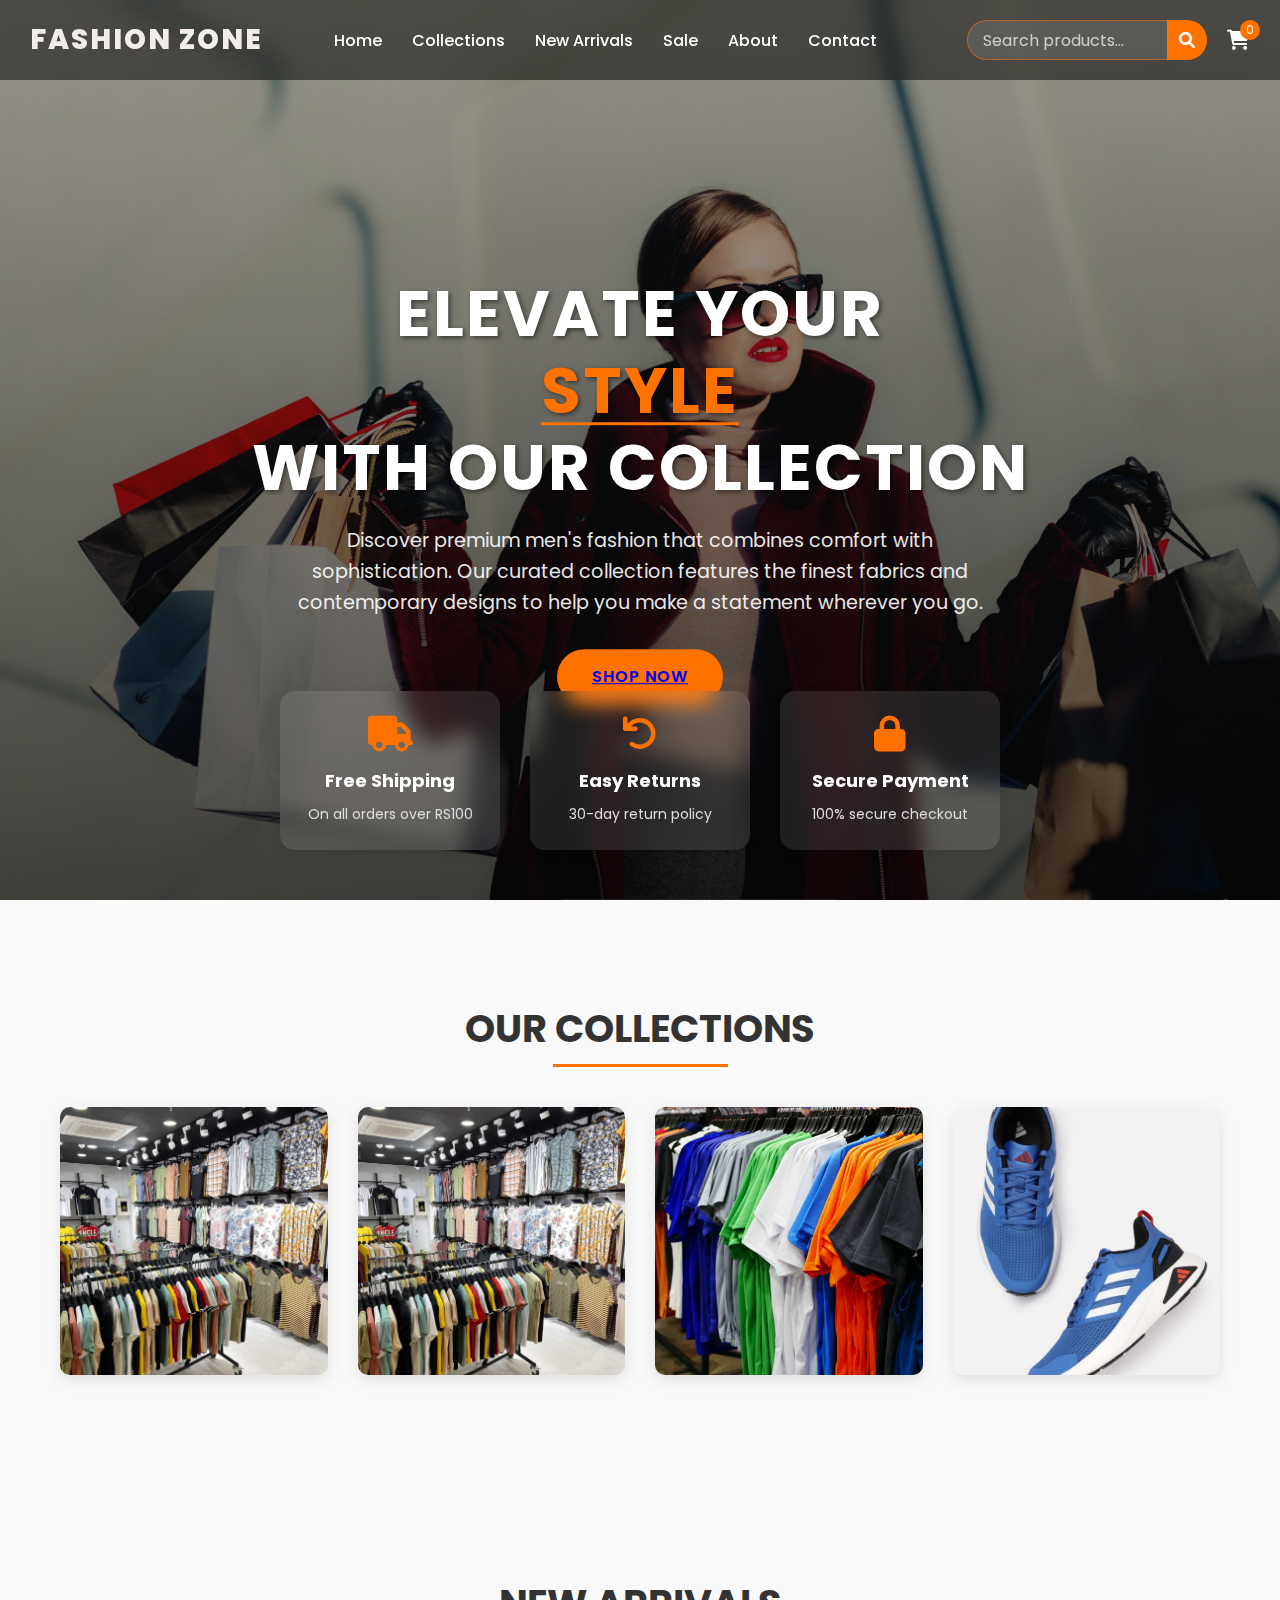
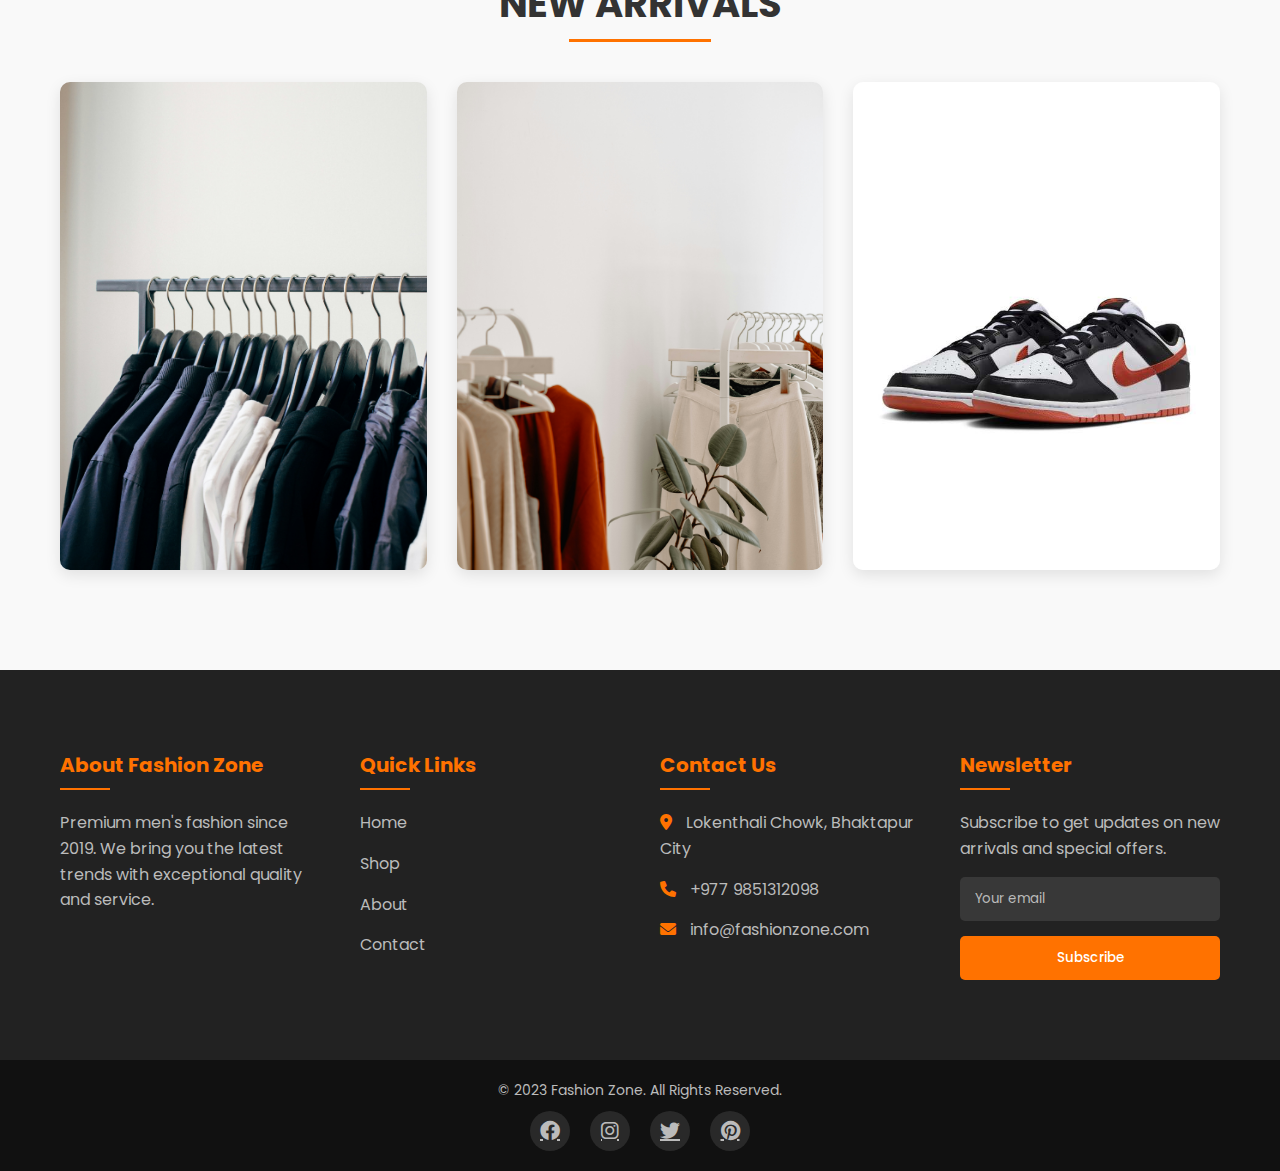
<file: index.html>
<!DOCTYPE html>
<html lang="en">
<head>
    <meta charset="UTF-8">
    <meta name="viewport" content="width=device-width, initial-scale=1.0">
    <title>Fashion Zone - Premium Men's Wear</title>
    <link rel="stylesheet" href="https://cdnjs.cloudflare.com/ajax/libs/font-awesome/6.0.0-beta3/css/all.min.css">
    <link href="https://fonts.googleapis.com/css2?family=Poppins:wght@300;400;500;600;700;800&display=swap" rel="stylesheet">
    <link rel="stylesheet" href="style1.css">
</head>
<body>
    <div class="main">
        <nav class="navbar">
            <div class="icon">
                <div class="logo">FASHION ZONE</div>
            </div>
            <div class="menu-toggle" id="mobile-menu">
                <i class="fas fa-bars"></i>
            </div>
            <div class="menu" id="nav-menu">
                <ul>
                    <li><a href="#">Home</a></li>
                    <li><a href="#">Collections</a></li>
                    <li><a href="#">New Arrivals</a></li>
                    <li><a href="#">Sale</a></li>
                    <li><a href="#">About</a></li>
                    <li><a href="#">Contact</a></li>
                </ul>
            </div>
            <div class="nav-right">
                <div class="search">
                    <input type="text" class="srch" placeholder="Search products...">
                    <button class="btn"><i class="fas fa-search"></i></button>
                </div>
                <div class="cart-icon">
                    <a href="#"><i class="fas fa-shopping-cart"></i> <span class="cart-count">0</span></a>
                </div>
            </div>
        </nav>

        <div class="content">
            <h1>ELEVATE YOUR <br><span>STYLE</span> <br>WITH OUR COLLECTION</h1>
            <p class="par">Discover premium men's fashion that combines comfort with sophistication. Our curated collection features the finest fabrics and contemporary designs to help you make a statement wherever you go.</p>
            <button class="cn"><a href="#">SHOP NOW</a></button>
        </div>

        <div class="features">
            <div class="feature-box">
                <i class="fas fa-truck"></i>
                <h3>Free Shipping</h3>
                <p>On all orders over RS100</p>
            </div>
            <div class="feature-box">
                <i class="fas fa-undo"></i>
                <h3>Easy Returns</h3>
                <p>30-day return policy</p>
            </div>
            <div class="feature-box">
                <i class="fas fa-lock"></i>
                <h3>Secure Payment</h3>
                <p>100% secure checkout</p>
            </div>
        </div>
    </div>

    <div class="collections">
        <h2>OUR COLLECTIONS</h2>
        <div class="collection-grid">
            <div class="collection-item">
                <img src="Images/formal wear.jpeg" alt="Formal Wear">
                <div class="collection-overlay">
                    <h3>Formal Wear</h3>
                    <button>View Collection</button>
                </div>
            </div>
            <div class="collection-item">
                <img src="Images/formal wear.jpeg" alt="Casual Wear">
                <div class="collection-overlay">
                    <h3>Casual Wear</h3>
                    <button>View Collection</button>
                </div>
            </div>
            <div class="collection-item">
                <img src="Images/sports.jpg"Sports Wear">
                <div class="collection-overlay">
                    <h3>Sports Wear</h3>
                    <button>View Collection</button>
                </div>
            </div>
            <div class="collection-item">
                <img src="Images/nike1.jpg" alt="Sneakers">
                <div class="collection-overlay">
                    <h3>Sport shoes
                    </h3>
                    <button>View Collection</button>
                </div>
            </div>
        </div>
    </div>

    <div class="new-arrivals">
        <h2>NEW ARRIVALS</h2>
        <div class="arrivals-grid">
            <div class="arrival-item">
                <img src="Images/shirts.jpg" alt="New Arrival 1">
                <div class="arrival-info">
                    <h3>Premium Suit</h3>
                    <p class="price">RS 5,999</p>
                    <button>Add to Cart</button>
                </div>
            </div>
            <div class="arrival-item">
                <img src="Images/formal pant.jpg" alt="New Arrival 2">
                <div class="arrival-info">
                    <h3>Designer Jeans</h3>
                    <p class="price">RS 2,499</p>
                    <button>Add to Cart</button>
                </div>
            </div>
            <div class="arrival-item">
                <img src="Images/nike dunk2.jpg " alt="New Arrival 3">
                <div class="arrival-info">
                    <h3>Sneaker</h3>
                    <p class="price">RS 7,999</p>
                    <button>Add to Cart</button>
                </div>
            </div>
        </div>
    </div>

    <footer>
        <div class="footer-content">
            <div class="footer-section">
                <h3>About Fashion Zone</h3>
                <p>Premium men's fashion since 2019. We bring you the latest trends with exceptional quality and service.</p>
            </div>
            <div class="footer-section">
                <h3>Quick Links</h3>
                <ul>
                    <li><a href="#">Home</a></li>
                    <li><a href="#">Shop</a></li>
                    <li><a href="#">About</a></li>
                    <li><a href="#">Contact</a></li>
                </ul>
            </div>
            <div class="footer-section">
                <h3>Contact Us</h3>
                <p><i class="fas fa-map-marker-alt"></i> Lokenthali Chowk, Bhaktapur City</p>
                <p><i class="fas fa-phone"></i> +977 9851312098</p>
                <p><i class="fas fa-envelope"></i> info@fashionzone.com</p>
            </div>
            <div class="footer-section">
                <h3>Newsletter</h3>
                <p>Subscribe to get updates on new arrivals and special offers.</p>
                <form>
                    <input type="email" placeholder="Your email">
                    <button type="submit">Subscribe</button>
                </form>
            </div>
        </div>
        <div class="footer-bottom">
            <p>&copy; 2023 Fashion Zone. All Rights Reserved.</p>
            <div class="social-icons">
                <a href="#"><i class="fab fa-facebook"></i></a>
                <a href="#"><i class="fab fa-instagram"></i></a>
                <a href="#"><i class="fab fa-twitter"></i></a>
                <a href="#"><i class="fab fa-pinterest"></i></a>
            </div>
        </div>
    </footer>

    <script>
        // Mobile menu toggle
        const mobileMenu = document.getElementById('mobile-menu');
        const navMenu = document.getElementById('nav-menu');
        
        mobileMenu.addEventListener('click', () => {
            navMenu.classList.toggle('active');
            mobileMenu.classList.toggle('active');
        });

        // Navbar scroll effect
        window.addEventListener('scroll', () => {
            const navbar = document.querySelector('.navbar');
            if (window.scrollY > 50) {
                navbar.classList.add('scrolled');
            } else {
                navbar.classList.remove('scrolled');
            }
        });
    </script>
</body>
</html>
</file>
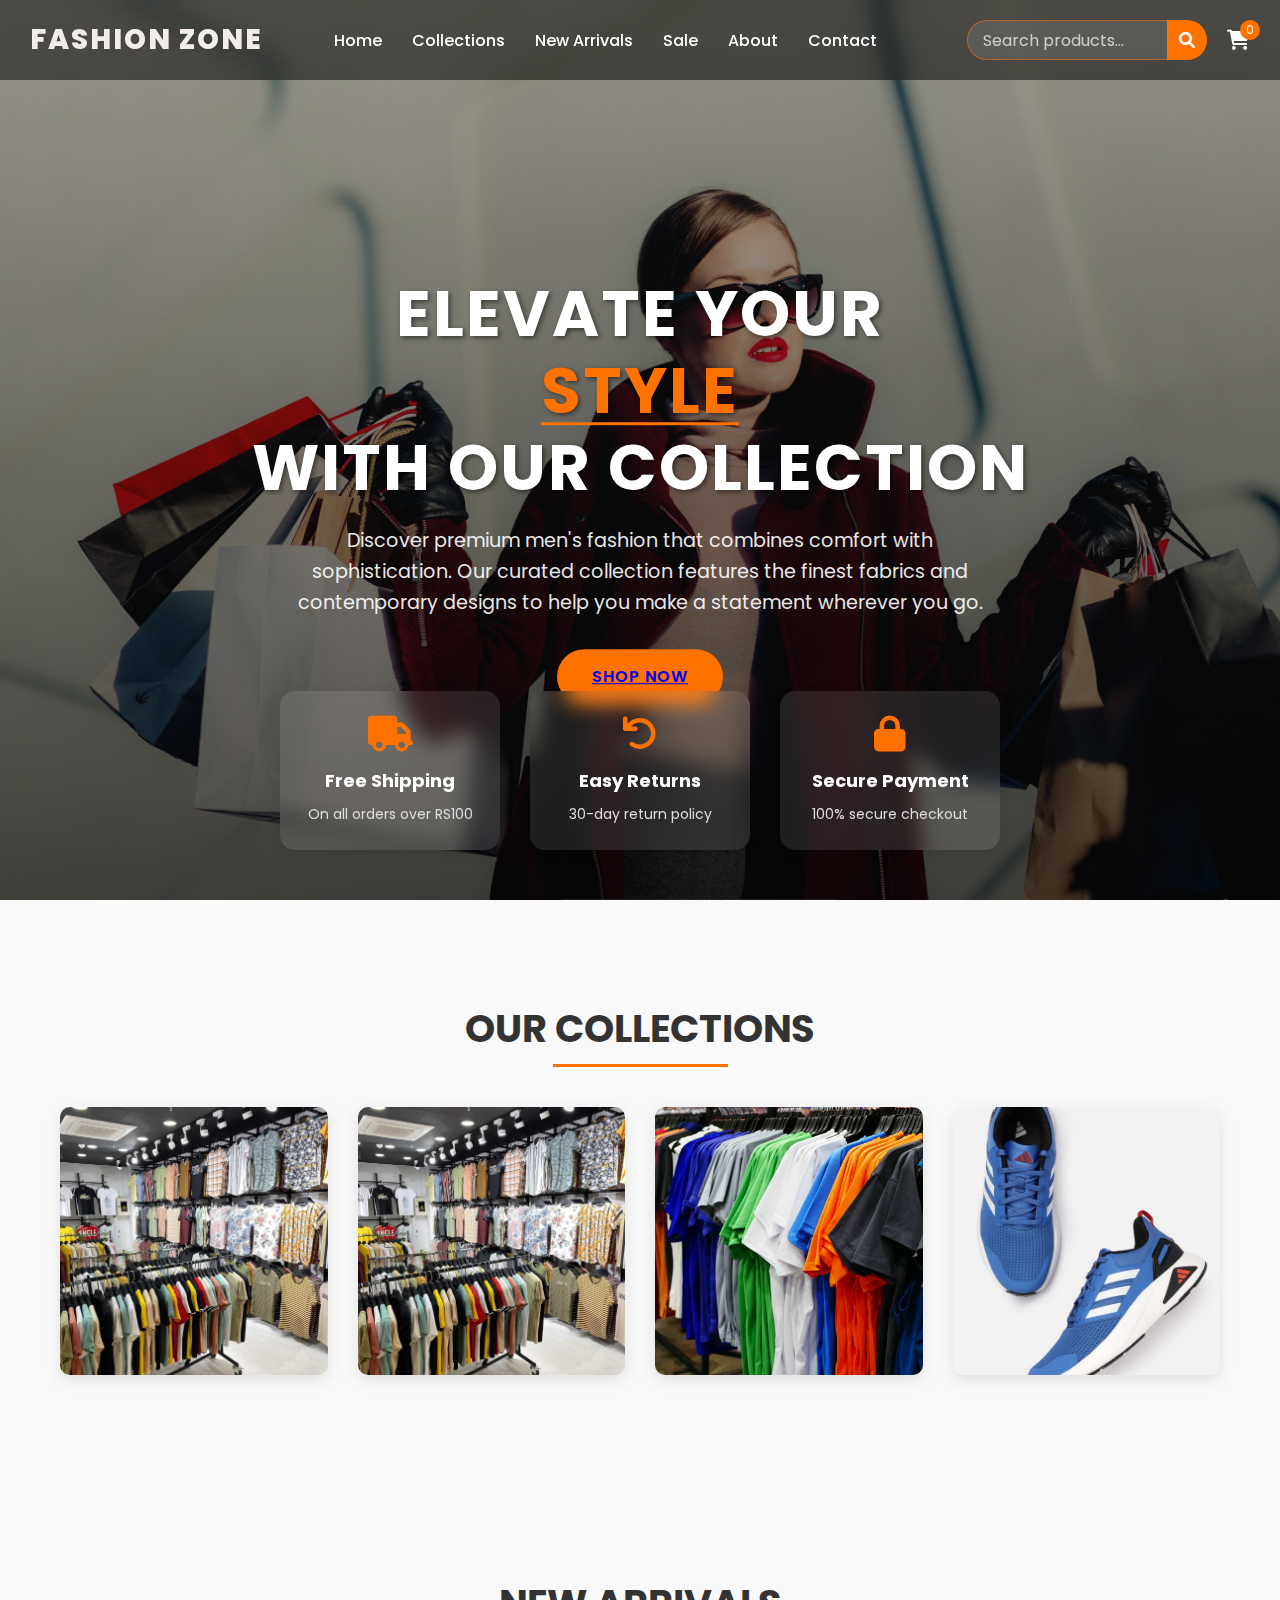
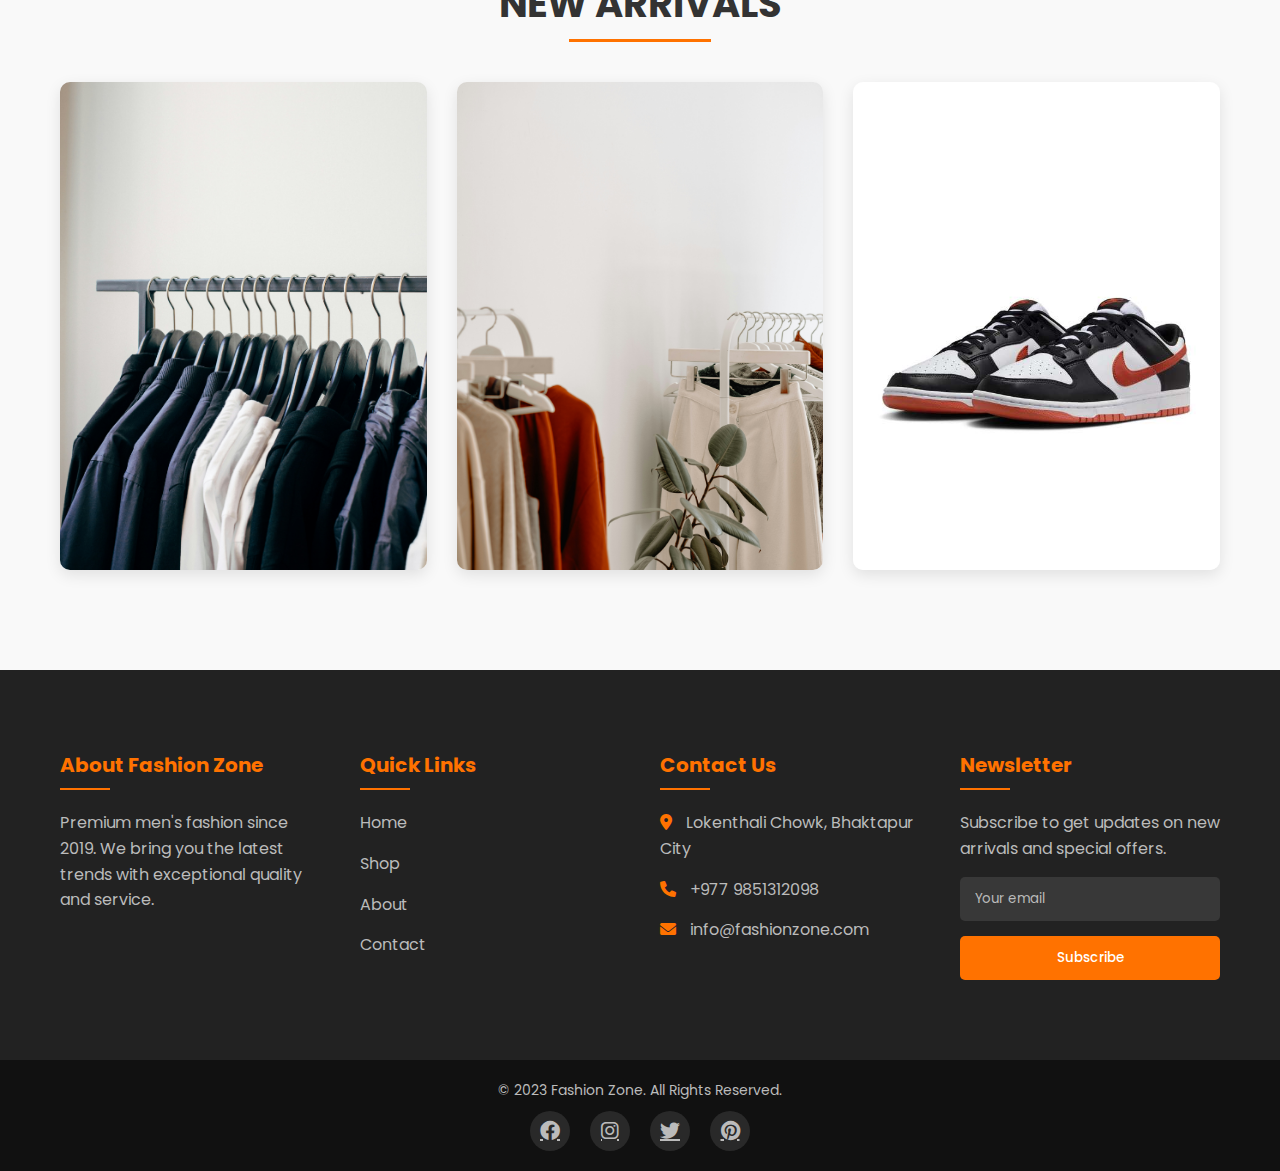
<file: index1.html>
<!DOCTYPE html>
<html lang="en">
<head>
    <meta charset="UTF-8">
    <meta name="viewport" content="width=device-width, initial-scale=1.0">
    <title>Fashion Zone - Premium Men's Wear</title>
    <link rel="stylesheet" href="https://cdnjs.cloudflare.com/ajax/libs/font-awesome/6.0.0-beta3/css/all.min.css">
    <link href="https://fonts.googleapis.com/css2?family=Poppins:wght@300;400;500;600;700;800&display=swap" rel="stylesheet">
    <link rel="stylesheet" href="style1.css">
</head>
<body>
    <div class="main">
        <nav class="navbar">
            <div class="icon">
                <div class="logo">FASHION ZONE</div>
            </div>
            <div class="menu-toggle" id="mobile-menu">
                <i class="fas fa-bars"></i>
            </div>
            <div class="menu" id="nav-menu">
                <ul>
                    <li><a href="#">Home</a></li>
                    <li><a href="#">Collections</a></li>
                    <li><a href="#">New Arrivals</a></li>
                    <li><a href="#">Sale</a></li>
                    <li><a href="#">About</a></li>
                    <li><a href="#">Contact</a></li>
                </ul>
            </div>
            <div class="nav-right">
                <div class="search">
                    <input type="text" class="srch" placeholder="Search products...">
                    <button class="btn"><i class="fas fa-search"></i></button>
                </div>
                <div class="cart-icon">
                    <a href="#"><i class="fas fa-shopping-cart"></i> <span class="cart-count">0</span></a>
                </div>
            </div>
        </nav>

        <div class="content">
            <h1>ELEVATE YOUR <br><span>STYLE</span> <br>WITH OUR COLLECTION</h1>
            <p class="par">Discover premium men's fashion that combines comfort with sophistication. Our curated collection features the finest fabrics and contemporary designs to help you make a statement wherever you go.</p>
            <button class="cn"><a href="#">SHOP NOW</a></button>
        </div>

        <div class="features">
            <div class="feature-box">
                <i class="fas fa-truck"></i>
                <h3>Free Shipping</h3>
                <p>On all orders over RS100</p>
            </div>
            <div class="feature-box">
                <i class="fas fa-undo"></i>
                <h3>Easy Returns</h3>
                <p>30-day return policy</p>
            </div>
            <div class="feature-box">
                <i class="fas fa-lock"></i>
                <h3>Secure Payment</h3>
                <p>100% secure checkout</p>
            </div>
        </div>
    </div>

    <div class="collections">
        <h2>OUR COLLECTIONS</h2>
        <div class="collection-grid">
            <div class="collection-item">
                <img src="Images/formal wear.jpeg" alt="Formal Wear">
                <div class="collection-overlay">
                    <h3>Formal Wear</h3>
                    <button>View Collection</button>
                </div>
            </div>
            <div class="collection-item">
                <img src="Images/formal wear.jpeg" alt="Casual Wear">
                <div class="collection-overlay">
                    <h3>Casual Wear</h3>
                    <button>View Collection</button>
                </div>
            </div>
            <div class="collection-item">
                <img src="Images/sports.jpg"Sports Wear">
                <div class="collection-overlay">
                    <h3>Sports Wear</h3>
                    <button>View Collection</button>
                </div>
            </div>
            <div class="collection-item">
                <img src="Images/nike1.jpg" alt="Sneakers">
                <div class="collection-overlay">
                    <h3>Sneakers</h3>
                    <button>View Collection</button>
                </div>
            </div>
        </div>
    </div>

    <div class="new-arrivals">
        <h2>NEW ARRIVALS</h2>
        <div class="arrivals-grid">
            <div class="arrival-item">
                <img src="Images/shirts.jpg" alt="New Arrival 1">
                <div class="arrival-info">
                    <h3>Premium Suit</h3>
                    <p class="price">RS 5,999</p>
                    <button>Add to Cart</button>
                </div>
            </div>
            <div class="arrival-item">
                <img src="Images/formal pant.jpg" alt="New Arrival 2">
                <div class="arrival-info">
                    <h3>Designer Jeans</h3>
                    <p class="price">RS 2,499</p>
                    <button>Add to Cart</button>
                </div>
            </div>
            <div class="arrival-item">
                <img src="Images/nike dunk2.jpg " alt="New Arrival 3">
                <div class="arrival-info">
                    <h3>Leather Jacket</h3>
                    <p class="price">RS 7,999</p>
                    <button>Add to Cart</button>
                </div>
            </div>
        </div>
    </div>

    <footer>
        <div class="footer-content">
            <div class="footer-section">
                <h3>About Fashion Zone</h3>
                <p>Premium men's fashion since 2019. We bring you the latest trends with exceptional quality and service.</p>
            </div>
            <div class="footer-section">
                <h3>Quick Links</h3>
                <ul>
                    <li><a href="#">Home</a></li>
                    <li><a href="#">Shop</a></li>
                    <li><a href="#">About</a></li>
                    <li><a href="#">Contact</a></li>
                </ul>
            </div>
            <div class="footer-section">
                <h3>Contact Us</h3>
                <p><i class="fas fa-map-marker-alt"></i> Lokenthali Chowk, Bhaktapur City</p>
                <p><i class="fas fa-phone"></i> +977 9851312098</p>
                <p><i class="fas fa-envelope"></i> info@fashionzone.com</p>
            </div>
            <div class="footer-section">
                <h3>Newsletter</h3>
                <p>Subscribe to get updates on new arrivals and special offers.</p>
                <form>
                    <input type="email" placeholder="Your email">
                    <button type="submit">Subscribe</button>
                </form>
            </div>
        </div>
        <div class="footer-bottom">
            <p>&copy; 2023 Fashion Zone. All Rights Reserved.</p>
            <div class="social-icons">
                <a href="#"><i class="fab fa-facebook"></i></a>
                <a href="#"><i class="fab fa-instagram"></i></a>
                <a href="#"><i class="fab fa-twitter"></i></a>
                <a href="#"><i class="fab fa-pinterest"></i></a>
            </div>
        </div>
    </footer>

    <script>
        // Mobile menu toggle
        const mobileMenu = document.getElementById('mobile-menu');
        const navMenu = document.getElementById('nav-menu');
        
        mobileMenu.addEventListener('click', () => {
            navMenu.classList.toggle('active');
            mobileMenu.classList.toggle('active');
        });

        // Navbar scroll effect
        window.addEventListener('scroll', () => {
            const navbar = document.querySelector('.navbar');
            if (window.scrollY > 50) {
                navbar.classList.add('scrolled');
            } else {
                navbar.classList.remove('scrolled');
            }
        });
    </script>
</body>
</html>
</file>
<file: style1.css>
* {
    margin: 0;
    padding: 0;
    box-sizing: border-box;
    font-family: 'Poppins', sans-serif;
}

body {
    overflow-x: hidden;
    background-color: #f8f8f8;
}

.main {
    width: 100%;
    min-height: 100vh;
    background: linear-gradient(to top, rgba(0, 0, 0, 0.7) 0%, rgba(0, 0, 0, 0.3) 100%), url("Images/front.jpg");
    background-position: center;
    background-size: cover;
    background-repeat: no-repeat;
    position: relative;
    padding-bottom: 150px;
}

.navbar {
    width: 100%;
    max-width: 1400px;
    height: 80px;
    margin: 0 auto;
    display: flex;
    align-items: center;
    justify-content: space-between;
    padding: 0 30px;
    position: fixed;
    top: 0;
    left: 0;
    right: 0;
    z-index: 1000;
    transition: all 0.3s ease;
    background-color: rgba(0, 0, 0, 0.5);
    backdrop-filter: blur(10px);
}

.navbar.scrolled {
    height: 70px;
    background-color: rgba(0, 0, 0, 0.9);
    box-shadow: 0 5px 20px rgba(0, 0, 0, 0.2);
}

.icon {
    height: 100%;
    display: flex;
    align-items: center;
}

.logo {
    color: #f2edea;
    font-size: 28px;
    font-weight: 800;
    text-transform: uppercase;
    letter-spacing: 2px;
    font-family: 'Poppins', sans-serif;
    position: relative;
}

.logo::after {
    content: '';
    position: absolute;
    width: 100%;
    height: 3px;
    background: #ff7200;
    bottom: -5px;
    left: 0;
    transform: scaleX(0);
    transition: transform 0.3s ease;
}

.logo:hover::after {
    transform: scaleX(1);
}

.menu-toggle {
    display: none;
    cursor: pointer;
    color: white;
    font-size: 24px;
}

.menu {
    display: flex;
    align-items: center;
}

.menu ul {
    display: flex;
    list-style: none;
}

.menu ul li {
    margin: 0 15px;
    position: relative;
}

.menu ul li a {
    text-decoration: none;
    color: #fff;
    font-weight: 500;
    font-size: 16px;
    transition: 0.3s;
    padding: 5px 0;
    position: relative;
}

.menu ul li a::after {
    content: '';
    position: absolute;
    width: 0;
    height: 2px;
    background: #ff7200;
    bottom: 0;
    left: 0;
    transition: width 0.3s;
}

.menu ul li a:hover::after {
    width: 100%;
}

.menu ul li a:hover {
    color: #ff7200;
}

.nav-right {
    display: flex;
    align-items: center;
}

.search {
    display: flex;
    align-items: center;
    margin-left: 20px;
    position: relative;
}

.srch {
    width: 200px;
    height: 40px;
    background-color: rgba(255, 255, 255, 0.1);
    border: 1px solid rgba(255, 114, 0, 0.5);
    color: #fff;
    border-right: none;
    font-size: 16px;
    padding: 10px 15px;
    border-radius: 25px 0 0 25px;
    outline: none;
    transition: all 0.3s;
}

.srch::placeholder {
    color: rgba(255, 255, 255, 0.7);
}

.srch:focus {
    background-color: rgba(255, 255, 255, 0.2);
    width: 220px;
}

.btn {
    width: 40px;
    height: 40px;
    background-color: #ff7200;
    border: none;
    color: #fff;
    font-size: 16px;
    border-radius: 0 25px 25px 0;
    cursor: pointer;
    transition: 0.3s;
}

.btn:hover {
    background-color: #e65c00;
}

.cart-icon {
    margin-left: 20px;
    position: relative;
}

.cart-icon a {
    color: #fff;
    font-size: 20px;
    text-decoration: none;
    display: flex;
    align-items: center;
    transition: 0.3s;
}

.cart-icon a:hover {
    color: #ff7200;
    transform: scale(1.1);
}

.cart-count {
    position: absolute;
    top: -10px;
    right: -10px;
    background: #ff7200;
    color: white;
    border-radius: 50%;
    width: 20px;
    height: 20px;
    font-size: 12px;
    display: flex;
    align-items: center;
    justify-content: center;
}

.content {
    width: 90%;
    max-width: 1200px;
    margin: 0 auto;
    color: #fff;
    position: absolute;
    top: 50%;
    left: 50%;
    transform: translate(-50%, -50%);
    text-align: center;
    padding-top: 80px;
}

.content h1 {
    font-size: clamp(2.5rem, 5vw, 4rem);
    font-weight: 700;
    text-transform: uppercase;
    letter-spacing: 2px;
    margin-bottom: 20px;
    text-shadow: 2px 2px 5px rgba(0, 0, 0, 0.5);
    line-height: 1.2;
}

.content h1 span {
    color: #ff7200;
    display: inline-block;
    position: relative;
}

.content h1 span::after {
    content: '';
    position: absolute;
    width: 100%;
    height: 3px;
    background: #ff7200;
    bottom: 5px;
    left: 0;
}

.content .par {
    font-size: clamp(1rem, 2vw, 1.2rem);
    line-height: 1.6;
    margin-bottom: 30px;
    max-width: 700px;
    margin-left: auto;
    margin-right: auto;
    opacity: 0.9;
}

.cn {
    display: inline-block;
    padding: 15px 35px;
    background-color: #ff7200;
    color: #fff;
    text-decoration: none;
    font-weight: 600;
    border-radius: 30px;
    transition: all 0.3s;
    border: none;
    cursor: pointer;
    font-size: 16px;
    text-transform: uppercase;
    letter-spacing: 1px;
    position: relative;
    overflow: hidden;
    z-index: 1;
}

.cn::before {
    content: '';
    position: absolute;
    top: 0;
    left: -100%;
    width: 100%;
    height: 100%;
    background: #e65c00;
    transition: all 0.3s;
    z-index: -1;
}

.cn:hover::before {
    left: 0;
}

.cn:hover {
    transform: translateY(-3px);
    box-shadow: 0 10px 20px rgba(0, 0, 0, 0.2);
}

.features {
    position: absolute;
    bottom: 50px;
    left: 0;
    right: 0;
    display: flex;
    justify-content: center;
    gap: 30px;
    flex-wrap: wrap;
    padding: 0 20px;
}

.feature-box {
    background-color: rgba(255, 255, 255, 0.1);
    backdrop-filter: blur(10px);
    padding: 25px;
    border-radius: 15px;
    text-align: center;
    width: 220px;
    transition: all 0.3s;
    box-shadow: 0 5px 15px rgba(0, 0, 0, 0.1);
}

.feature-box:hover {
    transform: translateY(-10px);
    background-color: rgba(255, 114, 0, 0.2);
    box-shadow: 0 15px 30px rgba(0, 0, 0, 0.2);
}

.feature-box i {
    font-size: 36px;
    color: #ff7200;
    margin-bottom: 15px;
}

.feature-box h3 {
    color: #fff;
    margin-bottom: 10px;
    font-size: 18px;
}

.feature-box p {
    color: #ddd;
    font-size: 14px;
}

.collections, .new-arrivals {
    padding: 100px 20px;
    background-color: #f9f9f9;
    text-align: center;
}

.collections h2, .new-arrivals h2 {
    font-size: clamp(1.8rem, 3vw, 2.5rem);
    margin-bottom: 50px;
    color: #333;
    position: relative;
    display: inline-block;
}

.collections h2::after, .new-arrivals h2::after {
    content: '';
    position: absolute;
    width: 50%;
    height: 3px;
    background: #ff7200;
    bottom: -10px;
    left: 25%;
}

.collection-grid, .arrivals-grid {
    display: grid;
    grid-template-columns: repeat(auto-fit, minmax(250px, 1fr));
    gap: 30px;
    max-width: 1200px;
    margin: 0 auto;
    padding: 0 20px;
}

.collection-item, .arrival-item {
    position: relative;
    overflow: hidden;
    border-radius: 10px;
    box-shadow: 0 5px 15px rgba(0, 0, 0, 0.1);
    transition: all 0.3s;
    aspect-ratio: 1/1;
}

.arrival-item {
    aspect-ratio: 3/4;
}

.collection-item img, .arrival-item img {
    width: 100%;
    height: 100%;
    object-fit: cover;
    transition: all 0.5s;
}

.collection-item:hover img, .arrival-item:hover img {
    transform: scale(1.1);
}

.collection-overlay {
    position: absolute;
    bottom: 0;
    left: 0;
    right: 0;
    background: linear-gradient(to top, rgba(0, 0, 0, 0.8), transparent);
    padding: 20px;
    color: white;
    transform: translateY(100%);
    transition: all 0.3s;
}

.collection-item:hover .collection-overlay {
    transform: translateY(0);
}

.collection-overlay h3 {
    margin-bottom: 10px;
    font-size: 22px;
}

.collection-overlay button {
    background: #ff7200;
    color: white;
    border: none;
    padding: 10px 25px;
    border-radius: 30px;
    cursor: pointer;
    transition: all 0.3s;
    font-weight: 500;
}

.collection-overlay button:hover {
    background: #e65c00;
    transform: translateY(-3px);
    box-shadow: 0 5px 10px rgba(0, 0, 0, 0.2);
}

.arrival-info {
    position: absolute;
    bottom: 0;
    left: 0;
    right: 0;
    background: rgba(255, 255, 255, 0.9);
    padding: 20px;
    transform: translateY(100%);
    transition: all 0.3s;
}

.arrival-item:hover .arrival-info {
    transform: translateY(0);
}

.arrival-info h3 {
    color: #333;
    margin-bottom: 5px;
    font-size: 18px;
}

.arrival-info .price {
    color: #ff7200;
    font-weight: 700;
    margin-bottom: 10px;
    font-size: 16px;
}

.arrival-info button {
    background: #ff7200;
    color: white;
    border: none;
    padding: 8px 20px;
    border-radius: 30px;
    cursor: pointer;
    transition: all 0.3s;
    font-weight: 500;
    width: 100%;
}

.arrival-info button:hover {
    background: #e65c00;
    transform: translateY(-3px);
    box-shadow: 0 5px 10px rgba(0, 0, 0, 0.1);
}

footer {
    background-color: #222;
    color: #fff;
    padding: 80px 0 0;
}

.footer-content {
    max-width: 1200px;
    margin: 0 auto;
    display: grid;
    grid-template-columns: repeat(auto-fit, minmax(250px, 1fr));
    gap: 40px;
    padding: 0 20px;
}

.footer-section {
    margin-bottom: 30px;
}

.footer-section h3 {
    font-size: 20px;
    margin-bottom: 20px;
    color: #ff7200;
    position: relative;
    padding-bottom: 10px;
}

.footer-section h3::after {
    content: '';
    position: absolute;
    width: 50px;
    height: 2px;
    background: #ff7200;
    bottom: 0;
    left: 0;
}

.footer-section p, .footer-section ul li {
    margin-bottom: 15px;
    color: #bbb;
    line-height: 1.6;
}

.footer-section ul {
    list-style: none;
}

.footer-section ul li a {
    color: #bbb;
    text-decoration: none;
    transition: all 0.3s;
    display: inline-block;
}

.footer-section ul li a:hover {
    color: #ff7200;
    transform: translateX(5px);
}

.footer-section i {
    margin-right: 10px;
    color: #ff7200;
}

.footer-section form input {
    width: 100%;
    padding: 12px 15px;
    margin-bottom: 15px;
    border: none;
    border-radius: 5px;
    background: rgba(255, 255, 255, 0.1);
    color: white;
}

.footer-section form input::placeholder {
    color: #bbb;
}

.footer-section form button {
    background: #ff7200;
    color: white;
    border: none;
    padding: 12px 25px;
    border-radius: 5px;
    cursor: pointer;
    transition: all 0.3s;
    width: 100%;
    font-weight: 500;
}

.footer-section form button:hover {
    background: #e65c00;
    transform: translateY(-3px);
    box-shadow: 0 5px 10px rgba(0, 0, 0, 0.1);
}

.footer-bottom {
    background-color: #111;
    padding: 20px 0;
    text-align: center;
    margin-top: 50px;
}

.footer-bottom p {
    color: #bbb;
    font-size: 14px;
    margin-bottom: 10px;
}

.social-icons {
    display: flex;
    justify-content: center;
    gap: 20px;
}

.social-icons a {
    color: #bbb;
    font-size: 20px;
    transition: all 0.3s;
    width: 40px;
    height: 40px;
    border-radius: 50%;
    display: flex;
    align-items: center;
    justify-content: center;
    background: rgba(255, 255, 255, 0.1);
}

.social-icons a:hover {
    color: #ff7200;
    transform: translateY(-5px);
    background: rgba(255, 114, 0, 0.2);
}

/* Responsive Styles */
@media (max-width: 992px) {
    .navbar {
        padding: 0 20px;
    }
    
    .menu ul li {
        margin: 0 10px;
    }
    
    .srch {
        width: 180px;
    }
    
    .features {
        position: static;
        margin-top: 50px;
        padding: 0 20px;
    }
    
    .feature-box {
        width: 100%;
        max-width: 300px;
        margin-bottom: 20px;
    }
}

@media (max-width: 768px) {
    .menu-toggle {
        display: block;
    }
    
    .menu {
        position: fixed;
        top: 80px;
        left: -100%;
        width: 100%;
        height: calc(100vh - 80px);
        background: rgba(0, 0, 0, 0.9);
        flex-direction: column;
        justify-content: center;
        transition: all 0.3s ease;
    }
    
    .menu.active {
        left: 0;
    }
    
    .menu ul {
        flex-direction: column;
        align-items: center;
    }
    
    .menu ul li {
        margin: 15px 0;
    }
    
    .nav-right {
        margin-left: auto;
    }
    
    .content {
        padding-top: 120px;
        position: static;
        transform: none;
        padding-bottom: 50px;
    }
    
    .features {
        position: static;
        margin-top: 30px;
    }
}

@media (max-width: 576px) {
    .navbar {
        height: 70px;
        padding: 0 15px;
    }
    
    .logo {
        font-size: 22px;
    }
    
    .search {
        display: none;
    }
    
    .content h1 {
        font-size: 2rem;
    }
    
    .cn {
        padding: 12px 25px;
    }
    
    .footer-content {
        grid-template-columns: 1fr;
    }
}
</file>
